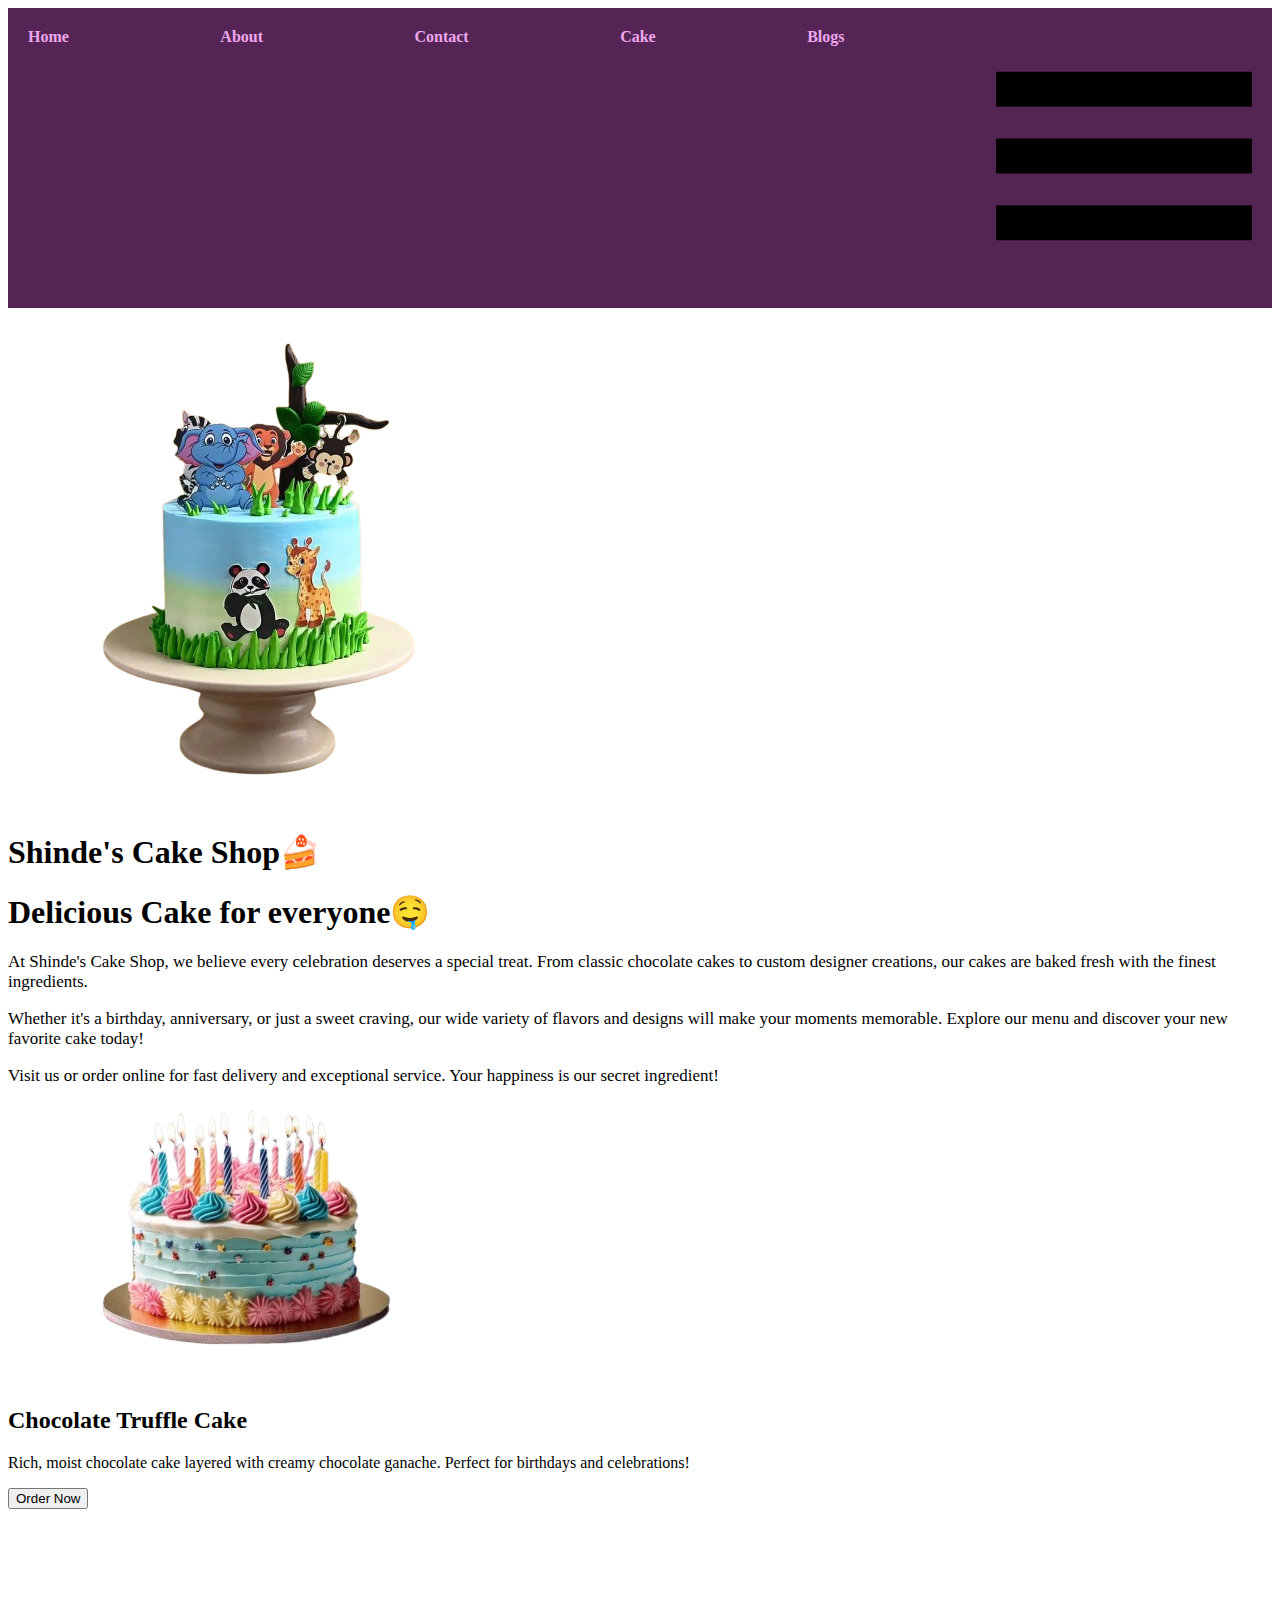
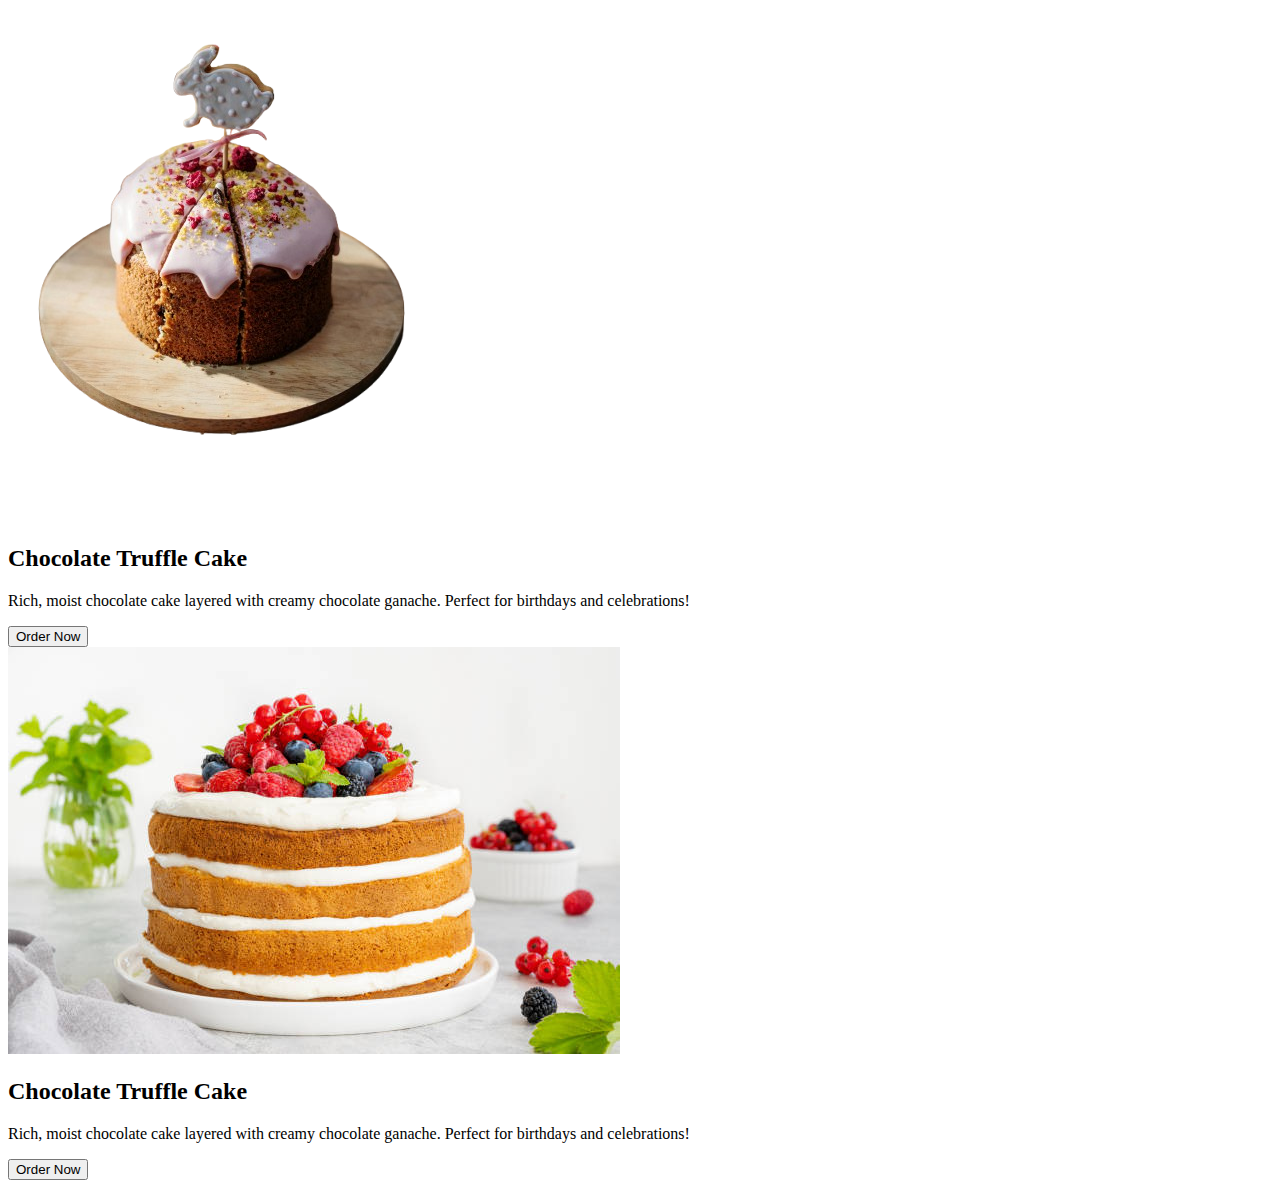
<file: index.html>
<!DOCTYPE html>
<html lang="en">
<head>
    <meta charset="UTF-8">
    <meta name="viewport" content="width=device-width, initial-scale=1.0">
    <title>Document</title>
    <link href="https://cdn.jsdelivr.net/npm/bootstrap@5.3.7/dist/css/bootstrap.min.css"
     rel="stylesheet"
      integrity="sha384-LN+7fdVzj6u52u30Kp6M/trliBMCMKTyK833zpbD+pXdCLuTusPj697FH4R/5mcr" crossorigin="anonymous">

       <link rel="stylesheet" href="./../main.css">

          <link rel="stylesheet" href="main.css">


    
    </head>


<body>
    <nav>
    <div class="nav-container">
        <a class="nav-item" href="index.html">Home</a>
        <a class="nav-item"href="./pages/about.html">About</a>
        <a class="nav-item"href="./pages/contact.html">Contact</a>
        <a  class="nav-item" href="./pages/cake.html">Cake</a>
        <a  class="nav-item" href="#">Blogs</a>


    <div class="hambuger-container"><img class="hamburger" src="./icons/hamburger.png" alt="hamburger"></div>
</nav>

<!-- home...................................................................... -->
 






<div class="home-container">

<div class="my-home-cake-img-container"> 
    <img class="my-home-cake-img " src="./img/jungle-paradise-theme-cake-bg-them3340flav-CCCC_1-removebg-preview.png" alt="">
</div>

<div class="my-home-content-container">
     <h1 class="heading ">Shinde's Cake Shop🍰</h1>
     <h1 class="sub-heading">Delicious Cake for everyone🤤</h1>
     <div class="content" style="font-size: 17px;">
     <p>
  At Shinde's Cake Shop, we believe every celebration deserves a special treat. From classic chocolate cakes to custom designer creations, our cakes are baked fresh with the finest ingredients.
</p>
<p>
  Whether it's a birthday, anniversary, or just a sweet craving, our wide variety of flavors and designs will make your moments memorable. Explore our menu and discover your new favorite cake today!
</p>
<p>
  Visit us or order online for fast delivery and exceptional service. Your happiness is our secret ingredient!
</p>
</div>
 </div>
 </div>


 <!-- cards............ -->
  <div class="d-flex flex-row flex-wrap justify-content-center gap-4 my-5">
    <div class="cake-card">
  <img src="./img/beautifully-decorated-birthday-cake-likely-260nw-2516224667-removebg-preview.png" alt="Chocolate Cake" class="cake-card-img">
  <div class="cake-card-body">
    <h2 class="cake-card-title">Chocolate Truffle Cake</h2>
    <p class="cake-card-text">
      Rich, moist chocolate cake layered with creamy chocolate ganache. Perfect for birthdays and celebrations!
    </p>
    <button class="cake-card-btn">Order Now</button>
  </div>
</div>

    <div class="cake-card">
  <img src="./img/pexels-cottonbro-3992397-removebg-preview.png" alt="Chocolate Cake" class="cake-card-img">
  <div class="cake-card-body">
    <h2 class="cake-card-title">Chocolate Truffle Cake</h2>
    <p class="cake-card-text">
      Rich, moist chocolate cake layered with creamy chocolate ganache. Perfect for birthdays and celebrations!
    </p>
    <button class="cake-card-btn">Order Now</button>
  </div>
</div>


    <div class="cake-card">
  <img src="./img/vanela.jpg" alt="Chocolate Cake" class="cake-card-img">
  <div class="cake-card-body">
    <h2 class="cake-card-title">Chocolate Truffle Cake</h2>
    <p class="cake-card-text">
      Rich, moist chocolate cake layered with creamy chocolate ganache. Perfect for birthdays and celebrations!
    </p>
    <button class="cake-card-btn">Order Now</button>
  </div>
</div>


  </div>

</body>
</html>
</file>
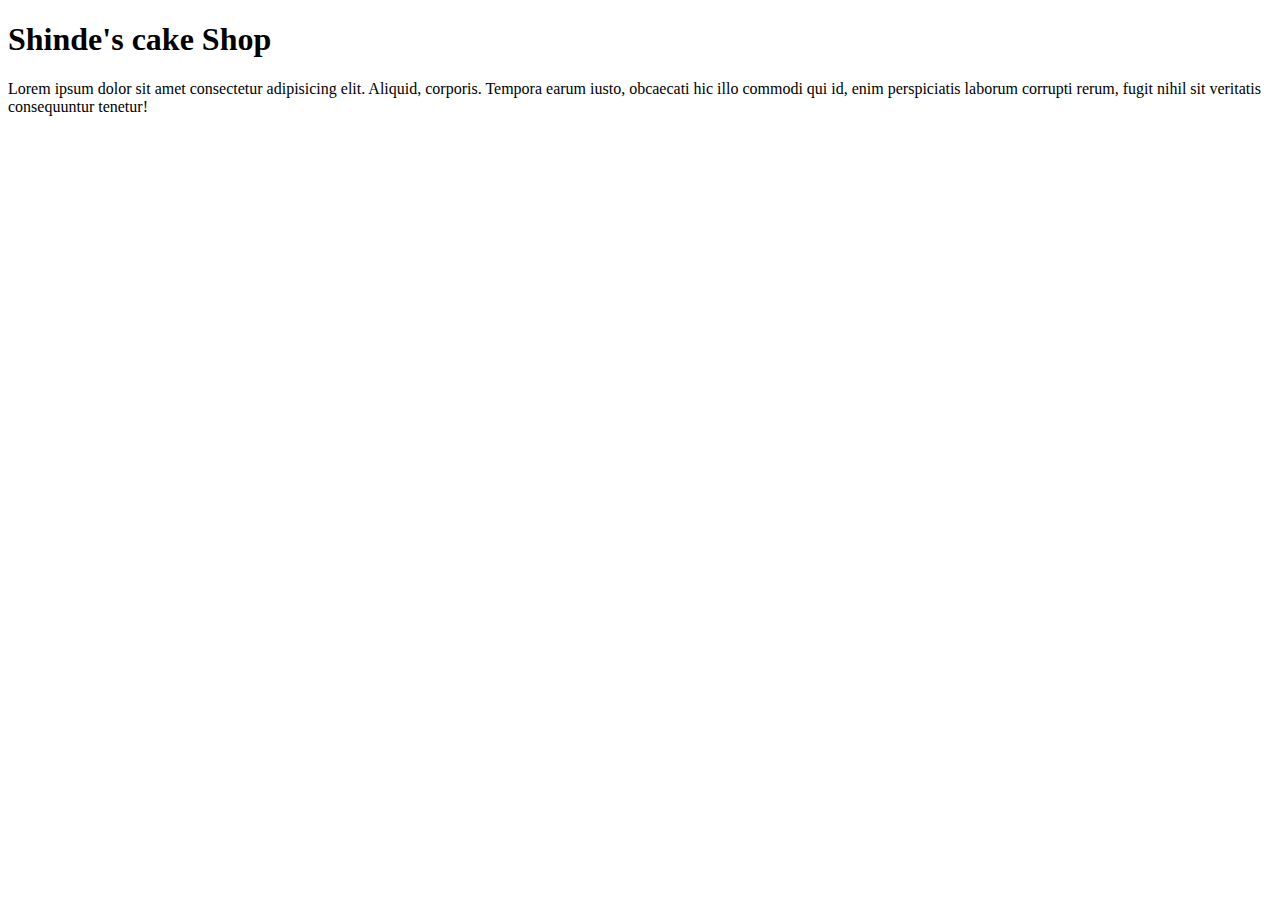
<file: pages/about.html>
<!DOCTYPE html>
<html lang="en">
<head>
    <meta charset="UTF-8">
    <meta name="viewport" content="width=device-width, initial-scale=1.0">
    <title>Document</title>
</head>
<body>
    <h1>Shinde's cake Shop</h1>
    
    <p>Lorem ipsum dolor sit amet consectetur adipisicing elit.
         Aliquid, corporis. Tempora earum iusto, obcaecati hic illo commodi qui id, enim perspiciatis laborum corrupti rerum, fugit nihil sit veritatis consequuntur tenetur!</p>
    

         
   
</body>
</html>
</file>
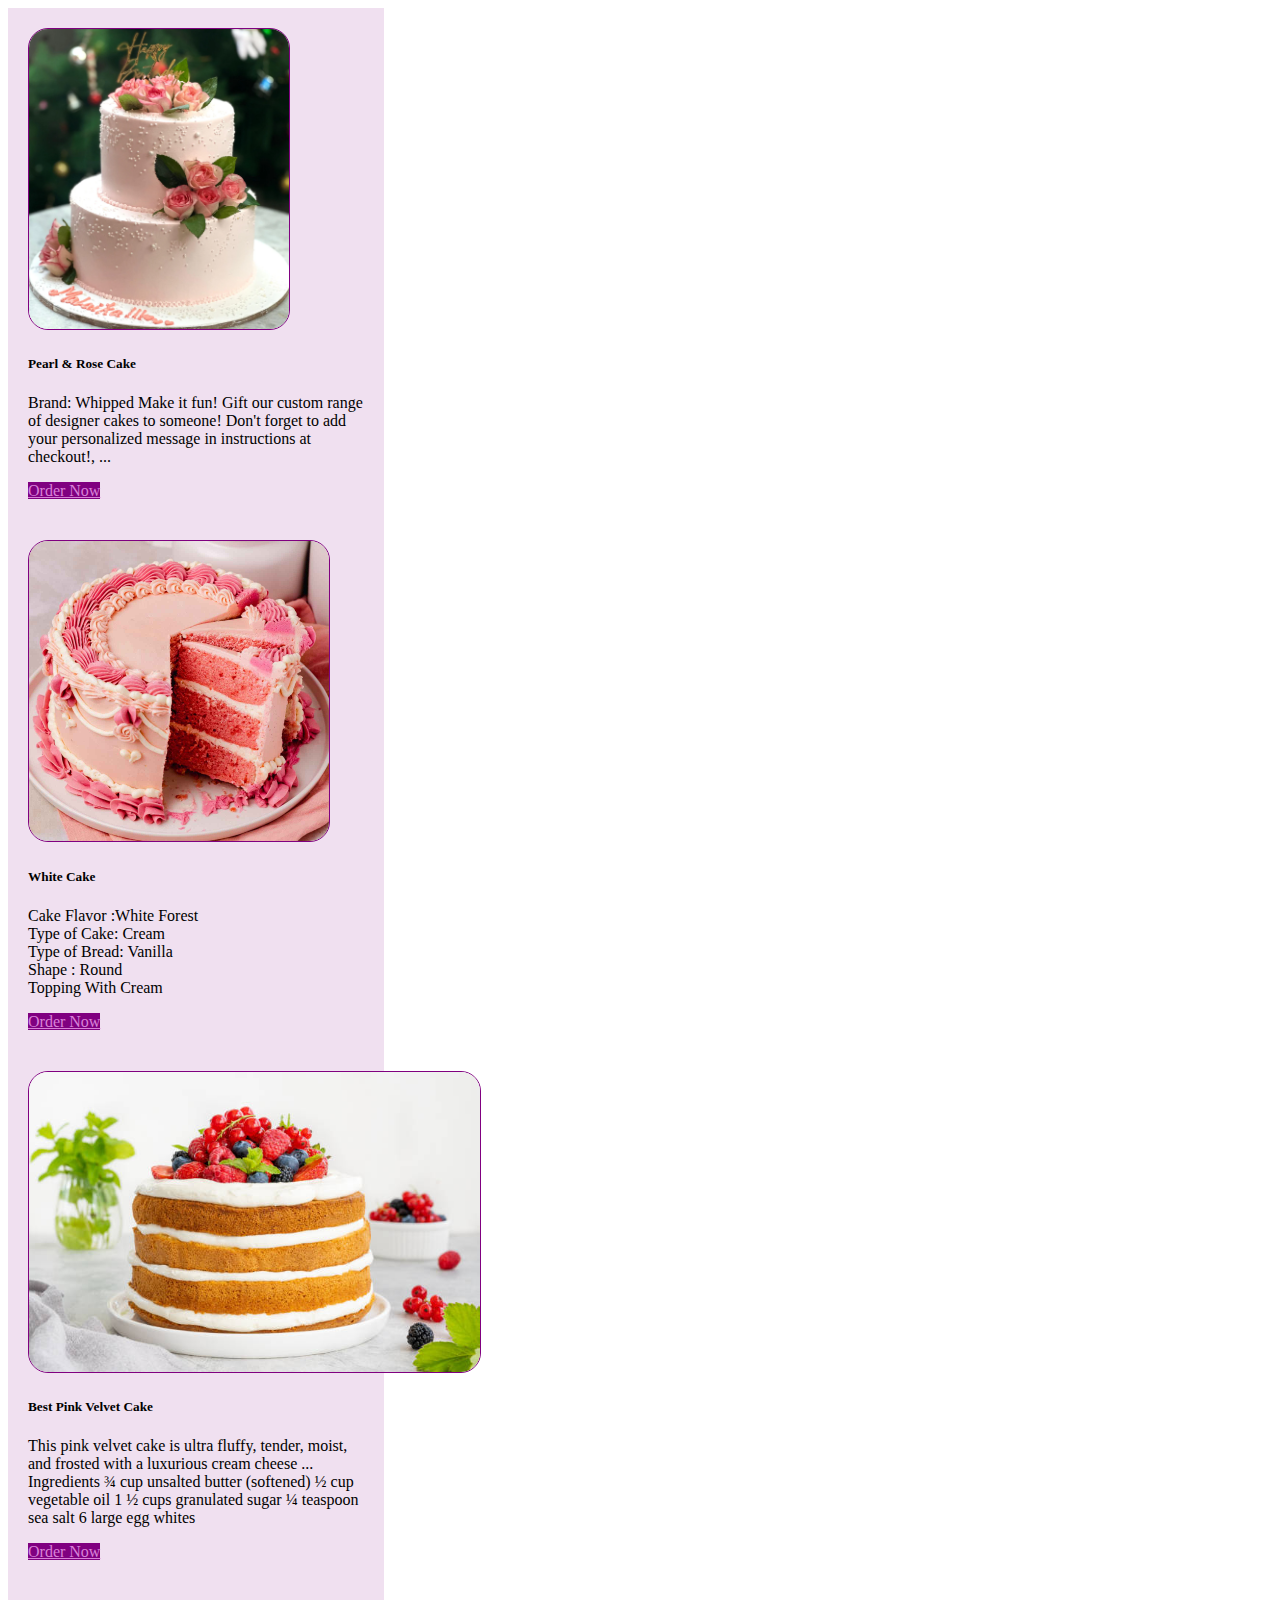
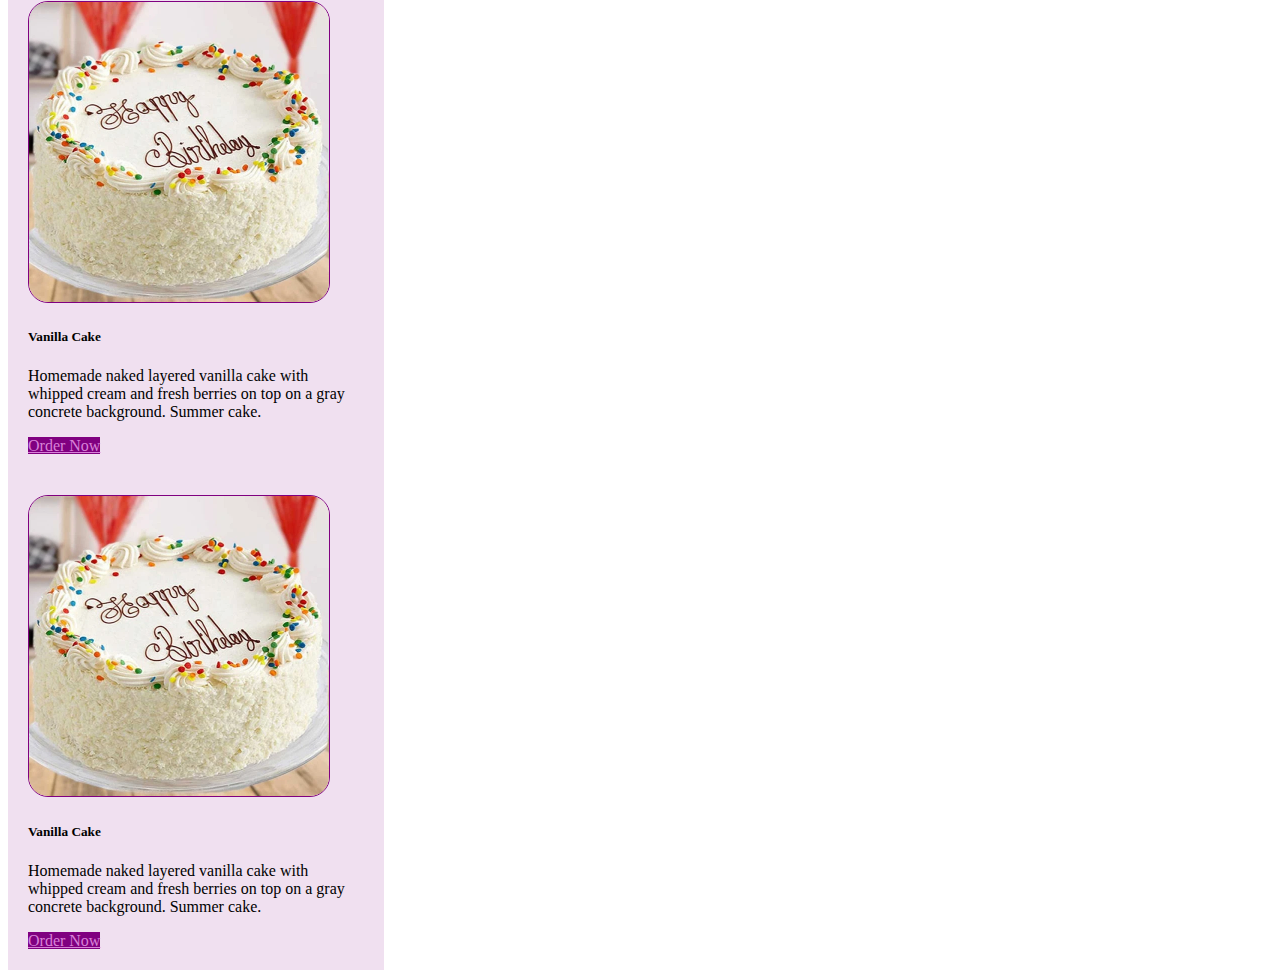
<file: pages/cake.html>
<!DOCTYPE html>
<html lang="en">
<head>
    <meta charset="UTF-8">
    <meta name="viewport" content="width=device-width, initial-scale=1.0">
    <title>Document</title>
    <link href="https://cdn.jsdelivr.net/npm/bootstrap@5.3.7/dist/css/bootstrap.min.css" rel="stylesheet"
     integrity="sha384-LN+7fdVzj6u52u30Kp6M/trliBMCMKTyK833zpbD+pXdCLuTusPj697FH4R/5mcr" crossorigin="anonymous">
<link rel="stylesheet" href="./../main.css">
    </head>

<style>
  .my-img-class
  {
    height: 300px;
    border: 1px solid purple;
    border-radius: 20px;
    
  }
  .my-cards-style
  {
    background-color: rgb(240, 224, 240);
    padding: 20px;
 width: 300px;
  }

  .my-btn-style
  {
    background-color: purple;
    color: rgb(216, 130, 216);
  }
   .my-btn-style:hover
  {
    background-color: rgb(175, 215, 151);
    color: rgb(98, 176, 58);
  }
</style>
<body>
    
<div class="d-flex flex-row flex-wrap justify-content-center">
 <div class="card m-4 my-cards-style" style="width: 21rem;">
  <img src="./../img/pearlRoseCake.jpg" class="card-img-top my-img-class" alt="...">
  <div class="card-body d-flex flex-column">
    <h5 class="card-title">Pearl & Rose Cake</h5>
    <p class="card-text">Brand: Whipped
Make it fun! Gift our custom range of designer cakes to someone! Don't forget to add your personalized message in instructions at checkout!, ...</p>
    <a href="#" class="btn  mt-auto my-btn-style ">Order Now</a>
  </div>
</div>

 <div class="card m-4 my-cards-style" style="width: 21rem;">
  <img src="./../img/pinkValvet.jpg" class="card-img-top my-img-class" alt="...">
  <div class="card-body d-flex flex-column">
    <h5 class="card-title"> White Cake</h5>
    <p class="card-text">Cake Flavor :White Forest <br>
Type of Cake: Cream <br>
Type of Bread: Vanilla <br>
Shape : Round <br>
Topping With Cream</p>
    <a href="#" class="btn  mt-auto my-btn-style">Order Now</a>
  </div>
</div>

 <div class="card m-4 my-cards-style" style="width: 21rem;">
  <img src="./../img/vanela.jpg" class="card-img-top my-img-class" alt="...">
  <div class="card-body d-flex flex-column">
    <h5 class="card-title">Best Pink Velvet Cake</h5>
    <p class="card-text">This pink velvet cake is ultra fluffy, tender, moist, and frosted with a luxurious cream cheese ...
Ingredients
¾ cup unsalted butter (softened)
½ cup vegetable oil
1 ½ cups granulated sugar
¼ teaspoon sea salt
6 large egg whites </p>
    <a href="#" class="btn  mt-0 my-btn-style">Order Now</a>
  </div>
</div>

 <div class="card m-4 my-cards-style" style="width: 21rem;">
  <img src="./../img/whiteCake.jpg" class="card-img-top my-img-class" alt="...">
  <div class="card-body d-flex flex-column">
    <h5 class="card-title">Vanilla Cake</h5>
    <p class="card-text">Homemade naked layered vanilla cake with whipped cream and fresh berries on top on a gray concrete background. Summer cake. </p>
    <a href="#" class="btn  mt-auto my-btn-style">Order Now</a>
  </div>
</div>

 <div class="card m-4 my-cards-style " style="width: 21rem;">
  <img src="./../img/whiteCake.jpg" class="card-img-top my-img-class" alt="...">
  <div class="card-body d-flex flex-column">
    <h5 class="card-title">Vanilla Cake</h5>
    <p class="card-text">Homemade naked layered vanilla cake with whipped cream and fresh berries on top on a gray concrete background. Summer cake. </p>
    <a href="#" class="btn  mt-auto my-btn-style">Order Now</a>
  </div>
</div>

</div>
    
</body>
</html>
</file>
<file: main.css>
@import url('https://fonts.googleapis.com/css2?family=Edu+NSW+ACT+Cursive:wght@400..700&family=Poppins:ital,wght@0,100;0,200;0,300;0,400;0,500;0,600;0,700;0,800;0,900;1,100;1,200;1,300;1,400;1,500;1,600;1,700;1,800;1,900&display=swap');

.nav-container
{
    background-color: rgb(84, 37, 84);  
    display: flex;
    padding: 20px;
    justify-content: space-between;
    
}

.nav-item
{
    text-decoration: none;
    color: rgb(239, 167, 239);       
    font-family: "Edu NSW ACT Cursive", cursive;
  font-optical-sizing: auto;
  font-weight: bold;
  font-style: normal;
  padding-left: -20px;
  padding-right: -40px;
}

.signup-login-container
{ 
      display: flex;
      gap: 15px;
}
    .login-btn {
      background: #555;
      color: white;
    }

    .signup-btn {
      background: #4CAF50;
      color: white;
    }
       .login-btn:hover {
      background: #666;
    }

    .signup-btn:hover {
      background: #45a049;
    }
</file>
